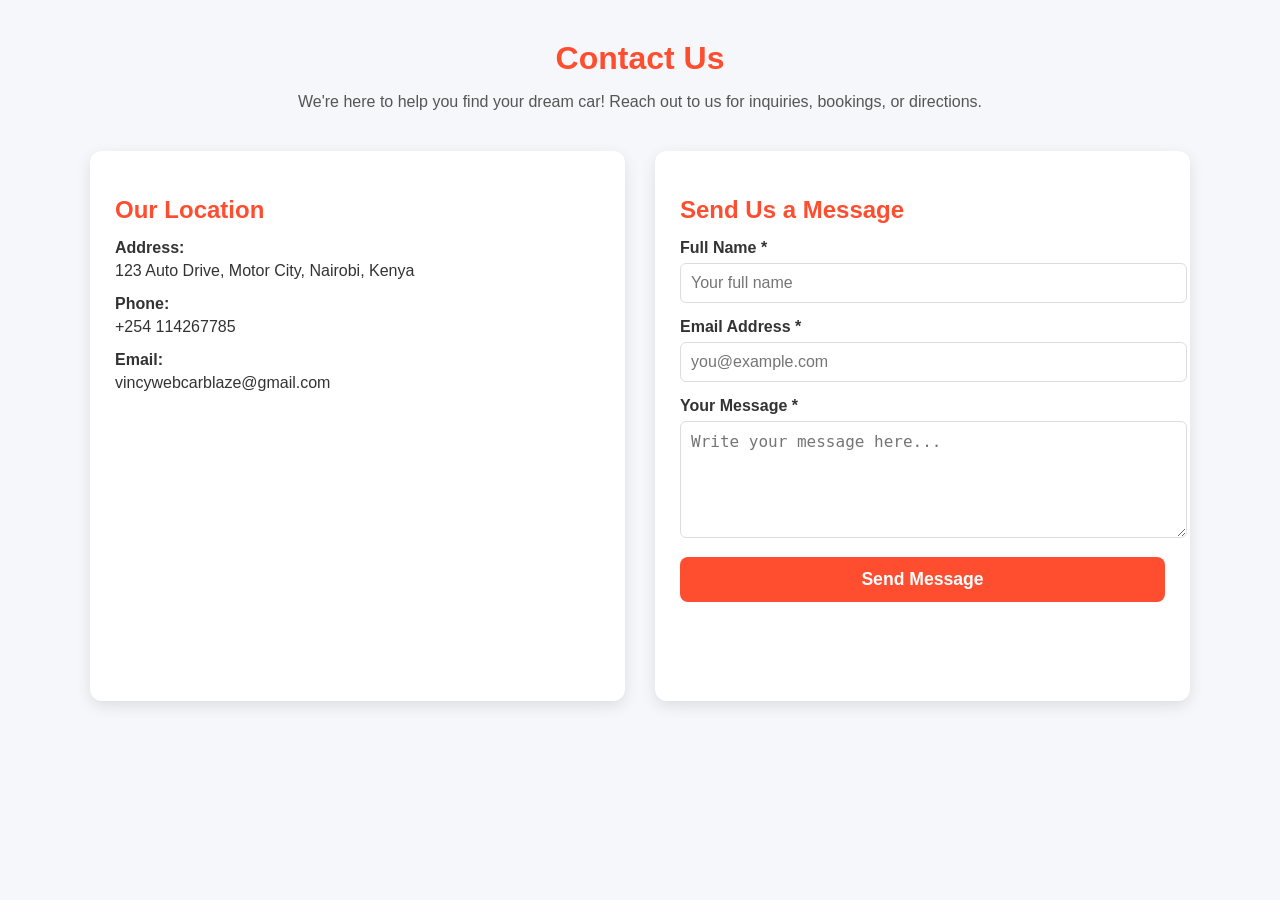
<file: contacts.html>
<!DOCTYPE html>
<html lang="en">
<head>
  <meta charset="UTF-8" />
  <meta name="viewport" content="width=device-width, initial-scale=1" />
  <title>Contact Us - Car Hub</title>
  <style>
    body {
      font-family: Arial, sans-serif;
      background: #f5f7fa;
      margin: 0;
      padding: 0;
      color: #333;
    }

    .container {
      max-width: 1100px;
      margin: 40px auto;
      padding: 0 20px;
    }

    h1 {
      text-align: center;
      color: #ff4d30;
      margin-bottom: 10px;
    }

    p.intro {
      text-align: center;
      color: #555;
      margin-bottom: 40px;
    }

    .contact-grid {
      display: grid;
      grid-template-columns: 1fr 1fr;
      gap: 30px;
    }

    .contact-info, .contact-form {
      background: white;
      padding: 25px;
      border-radius: 12px;
      box-shadow: 0 5px 15px rgba(0,0,0,0.1);
    }

    h2 {
      color: #ff4d30;
      margin-bottom: 15px;
    }

    .info-item {
      margin-bottom: 15px;
    }

    .info-item strong {
      display: block;
      margin-bottom: 5px;
      font-size: 1rem;
    }

    form label {
      display: block;
      margin-bottom: 6px;
      font-weight: bold;
    }

    form input, form textarea {
      width: 100%;
      padding: 10px;
      margin-bottom: 15px;
      border: 1.5px solid #ddd;
      border-radius: 6px;
      font-size: 1rem;
      transition: border-color 0.3s;
    }

    form input:focus, form textarea:focus {
      border-color: #ff4d30;
      outline: none;
    }

    button {
      background-color: #ff4d30;
      color: white;
      border: none;
      padding: 12px 0;
      font-size: 1.1rem;
      border-radius: 8px;
      cursor: pointer;
      width: 100%;
      font-weight: bold;
      transition: background-color 0.3s ease;
    }

    button:hover {
      background-color: #e04329;
    }

    iframe {
      width: 100%;
      height: 250px;
      border: none;
      border-radius: 8px;
      margin-top: 15px;
    }

    /* Mobile responsiveness */
    @media (max-width: 768px) {
      .contact-grid {
        grid-template-columns: 1fr;
      }
    }
  </style>
</head>
<body>

  <div class="container">
    <h1>Contact Us</h1>
    <p class="intro">We're here to help you find your dream car! Reach out to us for inquiries, bookings, or directions.</p>

    <div class="contact-grid">

      <!-- Contact Info -->
      <div class="contact-info">
        <h2>Our Location</h2>
        <div class="info-item">
          <strong>Address:</strong>
          123 Auto Drive, Motor City, Nairobi, Kenya
        </div>
        <div class="info-item">
          <strong>Phone:</strong>
          +254 114267785
        </div>
        <div class="info-item">
          <strong>Email:</strong>
          vincywebcarblaze@gmail.com
        </div>

        <iframe src="https://www.google.com/maps/embed?pb=!1m18!1m12!1m3!1d3975.910517218099!2d36.82194631530805!3d-1.292065999051413!2m3!1f0!2f0!3f0!3m2!1i1024!2i768!4f13.1!3m3!1m2!1s0x182f17316cbf9b77%3A0xeac3af8a2e03b12a!2sNairobi!5e0!3m2!1sen!2ske!4v1691879251234!5m2!1sen!2ske" allowfullscreen="" loading="lazy"></iframe>
      </div>

      <!-- Contact Form -->
      <div class="contact-form">
        <h2>Send Us a Message</h2>
        <form action="#" method="POST">
          <label for="name">Full Name *</label>
          <input type="text" id="name" name="name" placeholder="Your full name" required />

          <label for="email">Email Address *</label>
          <input type="email" id="email" name="email" placeholder="you@example.com" required />

          <label for="message">Your Message *</label>
          <textarea id="message" name="message" rows="5" placeholder="Write your message here..." required></textarea>

          <button type="submit">Send Message</button>
        </form>
      </div>

    </div>
  </div>

</body>
</html>
</file>
